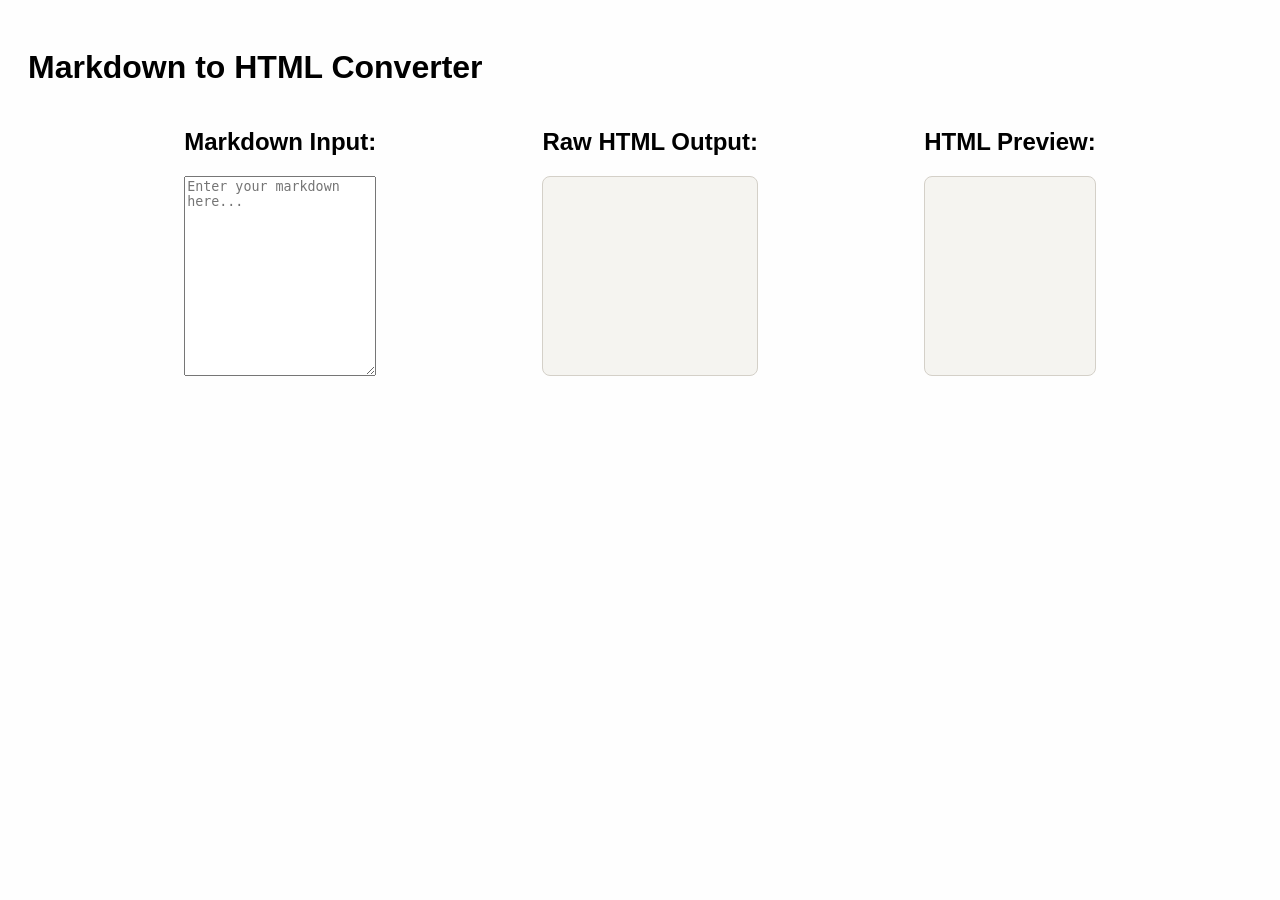
<file: 01-markdown-to-html-converter/index.html>
<!DOCTYPE html>
<html lang="en">
<head>
    <meta charset="UTF-8">
    <meta name="viewport" content="width=device-width, initial-scale=1.0">
    <title>Markdown to HTML Converter</title>
    <link rel="stylesheet" href="styles.css">
</head>
<body>
    <h1>Markdown to HTML Converter</h1>
    <div id="container">
        <div class="container">
            <h2>Markdown Input:</h2>
            <textarea id="markdown-input" placeholder="Enter your markdown here..."></textarea>
        </div>
        <div class="container">
            <h2>Raw HTML Output:</h2>
            <div id="html-output"></div>
        </div>
        <div class="container">
            <h2>HTML Preview:</h2>
            <div id="preview"></div>
        </div>
    </div>
    <script src="script.js"></script>
</body>
</html>
</file>
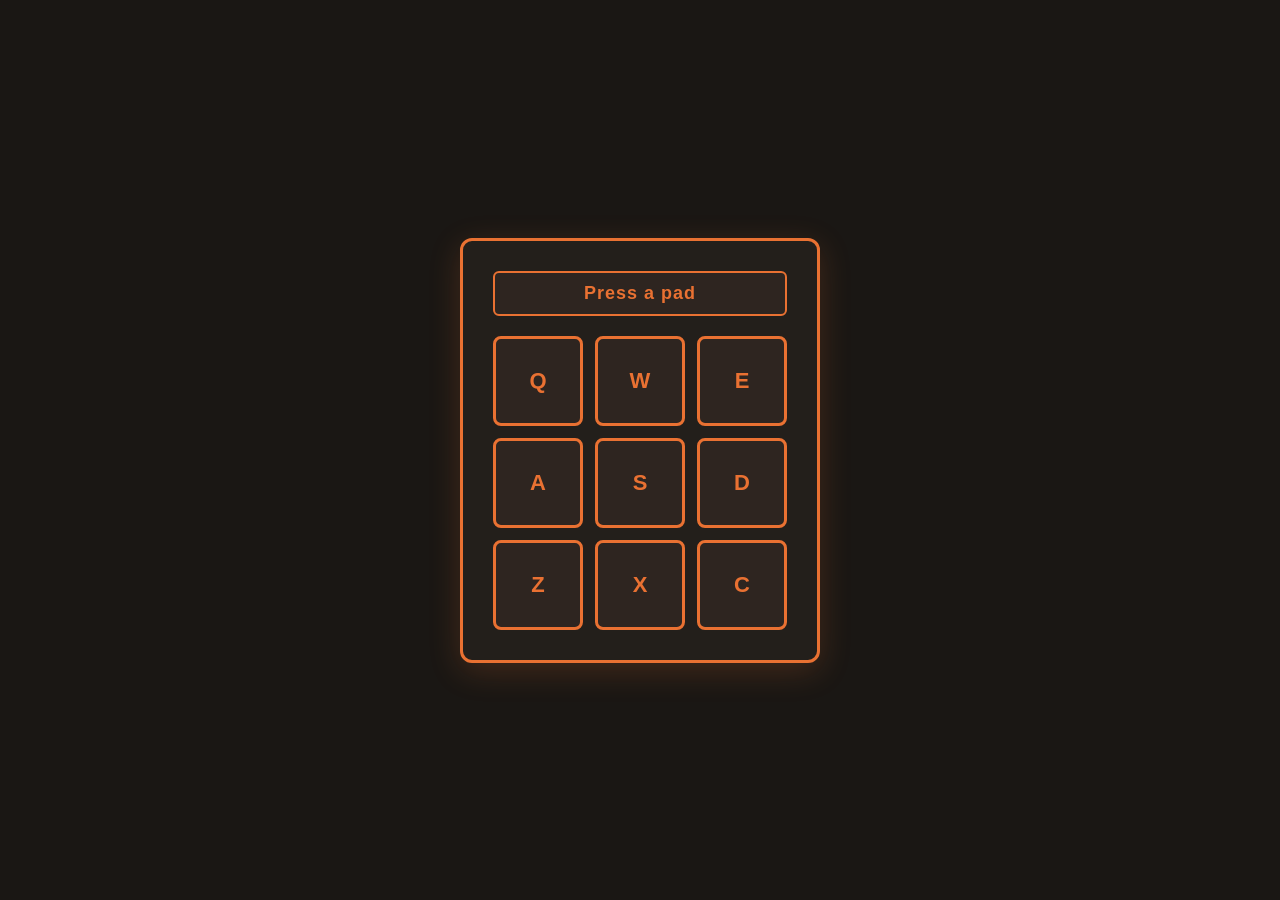
<file: 02-drum-machine/index.html>
<!doctype html>
<html lang="en">
  <head>
    <meta charset="utf-8" />
    <title>Drum Machine</title>
    <link rel="stylesheet" href="styles.css" />
  </head>
  <body>
    <div id="drum-machine">
      <p id="display">Press a pad</p>
      <div id="pad-bank">
        <button class="drum-pad" id="Heater-1">Q
          <audio class="clip" id="Q" src="https://cdn.freecodecamp.org/curriculum/drum/Heater-1.mp3"></audio>
        </button>
        <button class="drum-pad" id="Heater-2">W
          <audio class="clip" id="W" src="https://cdn.freecodecamp.org/curriculum/drum/Heater-2.mp3"></audio>
        </button>
        <button class="drum-pad" id="Heater-3">E
          <audio class="clip" id="E" src="https://cdn.freecodecamp.org/curriculum/drum/Heater-3.mp3"></audio>
        </button>
        <button class="drum-pad" id="Heater-4">A
          <audio class="clip" id="A" src="https://cdn.freecodecamp.org/curriculum/drum/Heater-4_1.mp3"></audio>
        </button>
        <button class="drum-pad" id="Clap">S
          <audio class="clip" id="S" src="https://cdn.freecodecamp.org/curriculum/drum/Heater-6.mp3"></audio>
        </button>
        <button class="drum-pad" id="Open-HH">D
          <audio class="clip" id="D" src="https://cdn.freecodecamp.org/curriculum/drum/Dsc_Oh.mp3"></audio>
        </button>
        <button class="drum-pad" id="Kick-n-Hat">Z
          <audio class="clip" id="Z" src="https://cdn.freecodecamp.org/curriculum/drum/Kick_n_Hat.mp3"></audio>
        </button>
        <button class="drum-pad" id="Kick">X
          <audio class="clip" id="X" src="https://cdn.freecodecamp.org/curriculum/drum/RP4_KICK_1.mp3"></audio>
        </button>
        <button class="drum-pad" id="Closed-HH">C
          <audio class="clip" id="C" src="https://cdn.freecodecamp.org/curriculum/drum/Cev_H2.mp3"></audio>
        </button>
      </div>
    </div>
    <script src="script.js"></script>
  </body>
</html>
</file>
<file: 01-markdown-to-html-converter/styles.css>
* {
    box-sizing: border-box;
}

body {
    font-family: Arial, sans-serif;
    padding: 20px;
    background-color: #fefefe;
}

#markdown-input {
    width: 100%;
    height: 100px;
}

#html-output, #preview {
    height: 100px;
    display: inline-block;
    width: 100%;
    border: 1px solid #d4d0c8;
    padding: 10px;
    margin: auto;
    white-space: pre-wrap;
    background-color: #f5f4f0;
    border-radius: 8px;
}

@media (min-width: 600px) {
    #markdown-input, #html-output, #preview {
        height: 200px;
        margin: 0;
    }
    #container {
        display: flex;
        justify-content: space-evenly;
        gap: 10px;
    }
}
</file>
<file: 02-drum-machine/styles.css>
* {
  box-sizing: border-box;
  margin: 0;
  padding: 0;
}

body {
  background-color: #1a1714;
  display: flex;
  justify-content: center;
  align-items: center;
  min-height: 100vh;
  font-family: Arial, sans-serif;
}

#drum-machine {
  background-color: #231f1b;
  border-radius: 12px;
  padding: 30px;
  display: flex;
  flex-direction: column;
  align-items: center;
  gap: 20px;
  box-shadow: 0 8px 32px rgba(233, 113, 50, 0.2);
  border: 3px solid #E97132;
}

#display {
  background-color: #2e2520;
  color: #E97132;
  font-size: 18px;
  font-weight: bold;
  padding: 10px 24px;
  border-radius: 6px;
  width: 100%;
  text-align: center;
  letter-spacing: 1px;
  min-height: 44px;
  border: 2px solid #E97132;
}

#pad-bank {
  display: grid;
  grid-template-columns: repeat(3, 1fr);
  gap: 12px;
}

.drum-pad {
  width: 90px;
  height: 90px;
  background-color: #2e2520;
  color: #E97132;
  font-size: 22px;
  font-weight: bold;
  border: 3px solid #E97132;
  border-radius: 8px;
  cursor: pointer;
  transition: background-color 0.1s, transform 0.1s;
}

.drum-pad:hover {
  background-color: #3d2f26;
}

.drum-pad.active {
  background-color: #E97132;
  color: #1a1714;
  transform: scale(0.95);
}
</file>
